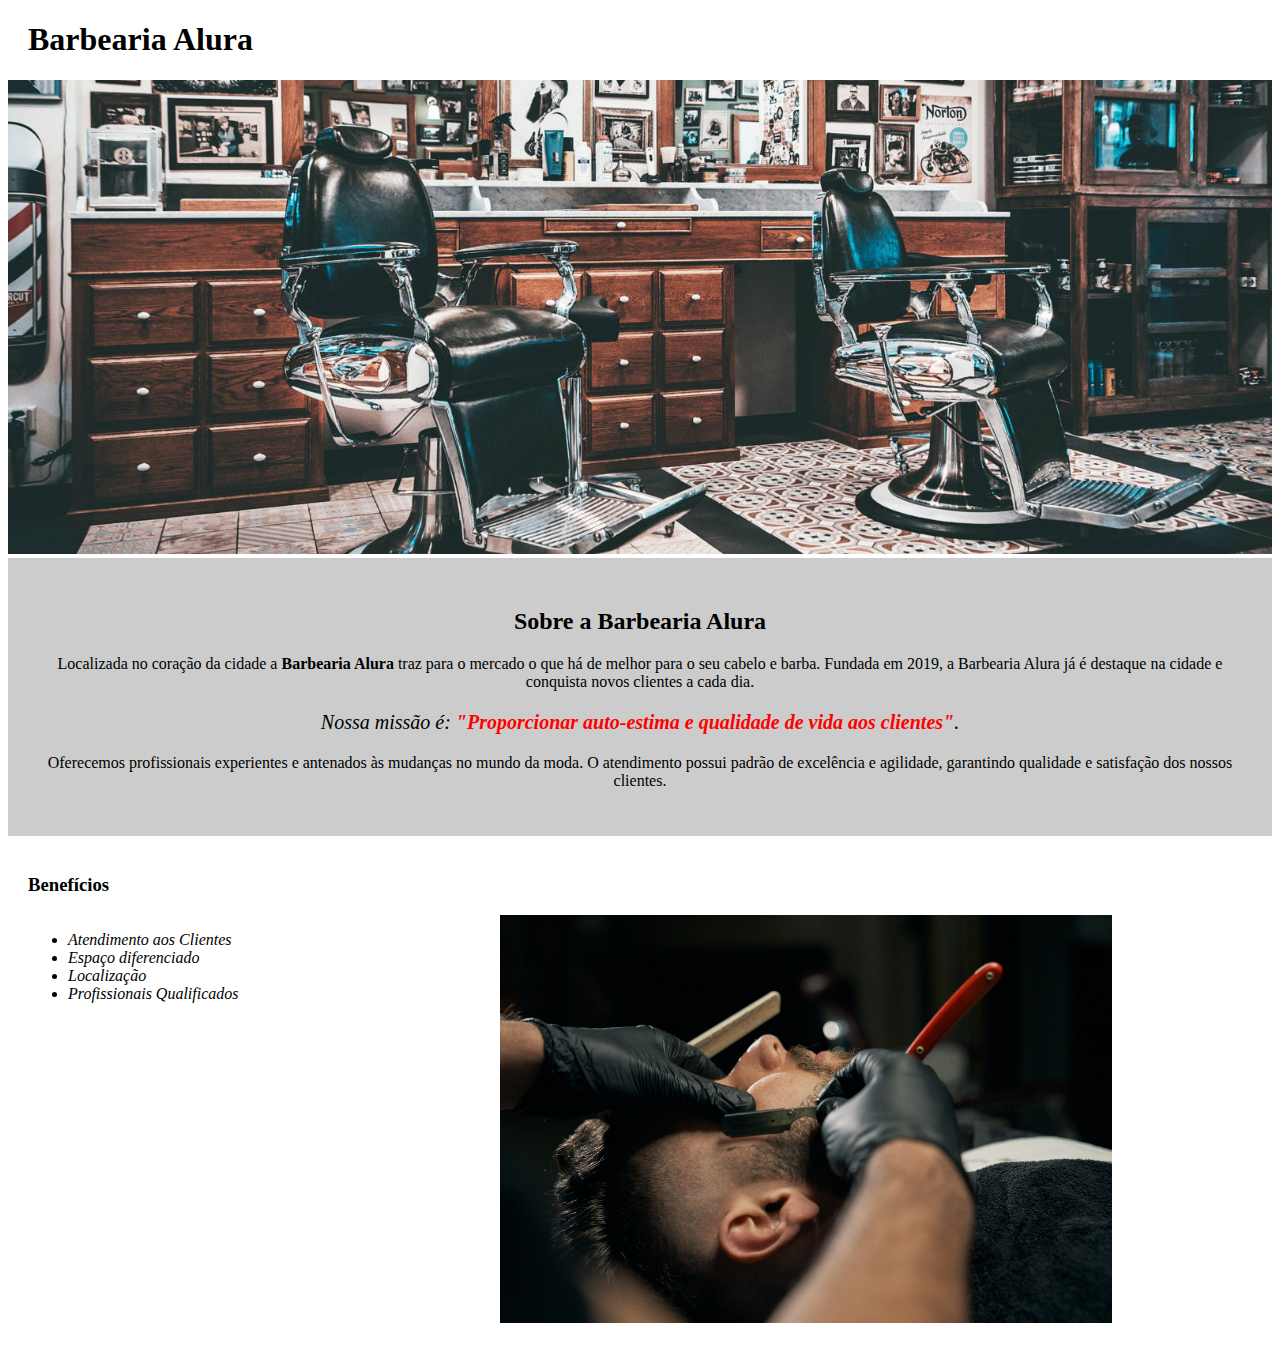
<file: 1 quadrado/02-03-04/index.html>
<!DOCTYPE html>
<html lang="pt-br">
    <head>
        <meta charset="UTF-8">
        <title>Barbearia Alura</title>
        <link rel="stylesheet" href="style-home.css">
    </head>

    <body>
        <header>
            <h1 class="titulo-principal">Barbearia Alura</h1>
        </header>
        <img id="banner" src="banner-1600x600.jpg">
        <div class="principal">
            <h2>Sobre a Barbearia Alura</h2>
        
            <p>Localizada no coração da cidade a <strong>Barbearia Alura</strong> traz para o mercado o que há de melhor para o seu cabelo e barba. 
            Fundada em 2019, a Barbearia Alura já é destaque na cidade e conquista novos clientes a cada dia.</p>
        
            <p id="missao"><em>Nossa missão é: <strong>"Proporcionar auto-estima e qualidade de vida aos clientes"</strong>.</em></p>
        
            <p>Oferecemos profissionais experientes e antenados às mudanças no mundo da moda. 
            O atendimento possui padrão de excelência e agilidade, garantindo qualidade e satisfação dos nossos clientes.</p>
            </div>

            <div class="beneficios">
                <h3>Benefícios</h3>
            
                <ul>
                    <li class="itens">Atendimento aos Clientes</li>
                    <li class="itens">Espaço diferenciado</li>
                    <li class="itens">Localização</li>
                    <li class="itens">Profissionais Qualificados</li>
                </ul>
            
                <img src="barba.jpg" class="imagembeneficios">
        </div>
    </body>
</html>
</file>
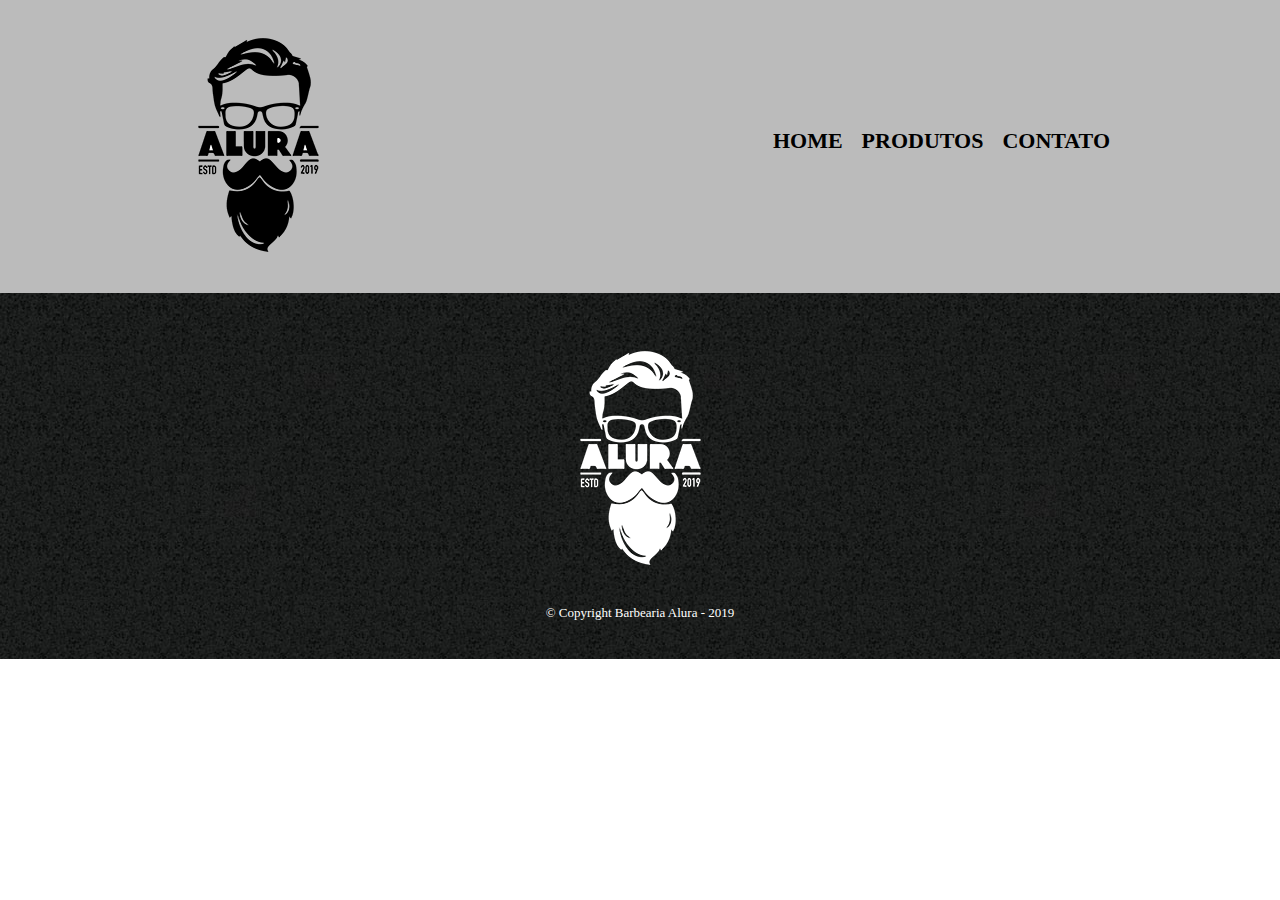
<file: 1 quadrado/02-03-04/contato.html>
<!DOCTYPE html>
<html>
    <head>
        <meta charset="UTF-8">
        <title>Contato - Barbearia Alura</title>

        <link rel="stylesheet" href="reset.css">
        <link rel="stylesheet" href="style.css">
    </head>
    <body>
        <header>
            <div class="caixa">
                <h1><img src="logo.png"></h1>

                <nav>
                    <ul>
                        <li><a href="index.html">Home</a></li>
                        <li><a href="produto.html">Produtos</a></li>
                        <li><a href="contato.html">Contato</a></li>
                    </ul>
                </nav>
            </div>
        </header>

        <footer>
            <img src="logo-branco.png">
            <p class="copyright">&copy; Copyright Barbearia Alura - 2019</p>
        </footer>
    </body>
</html>
</file>
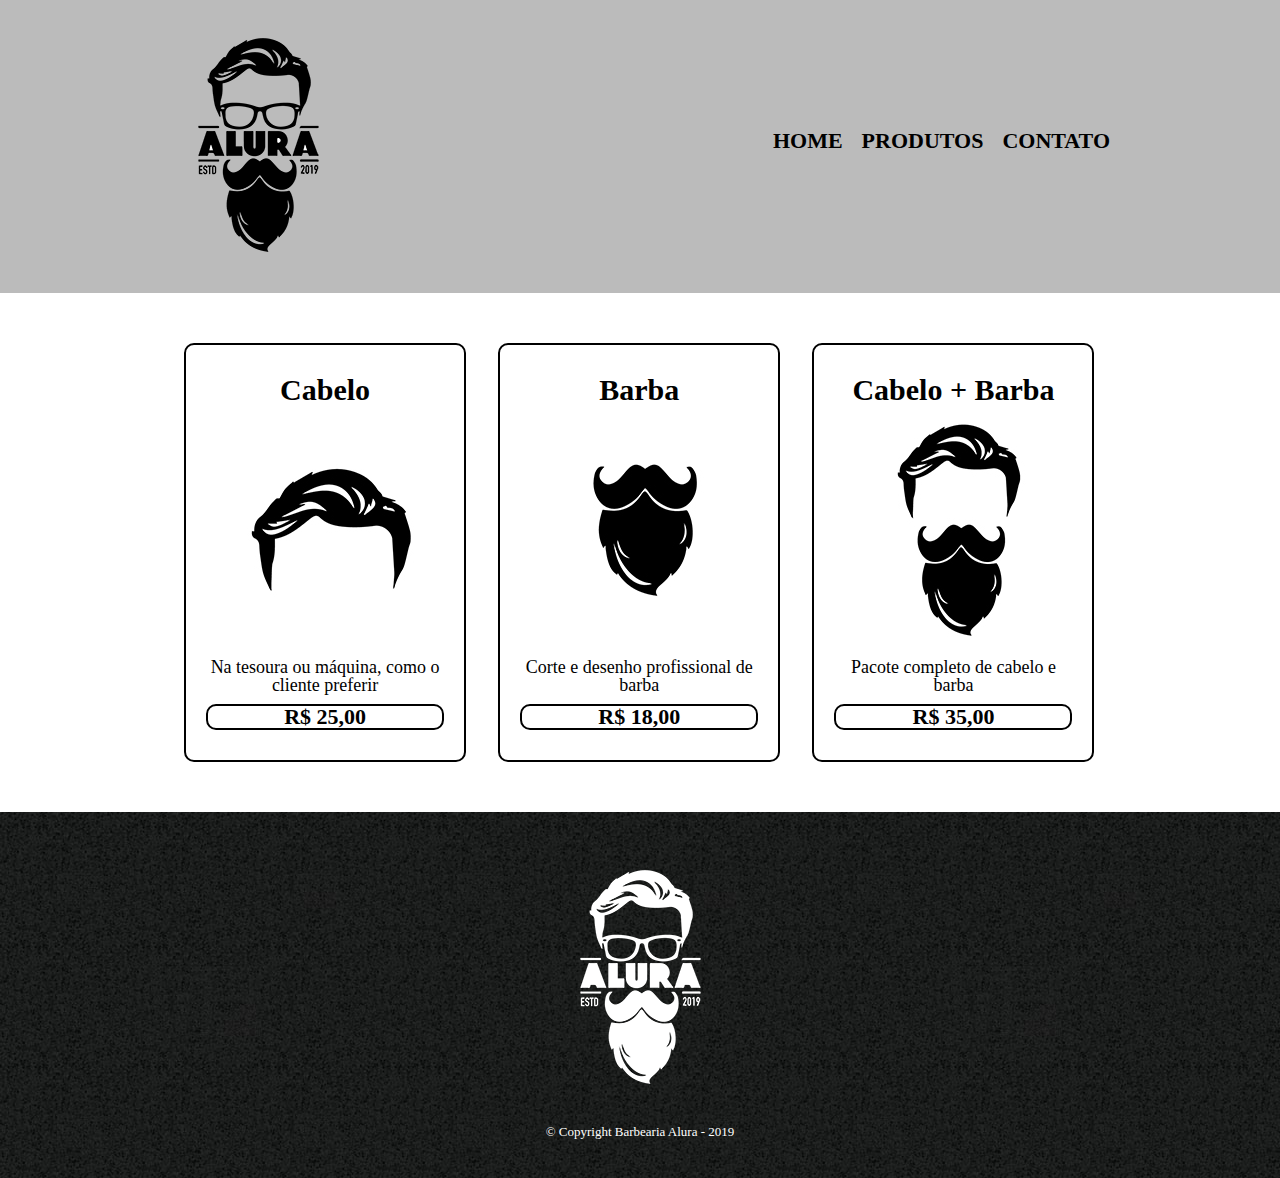
<file: 1 quadrado/02-03-04/produto.html>
<!DOCTYPE html>
<html>
    <head>
        <meta charset="UTF-8">
        <title>Produtos - Barbearia Alura</title>
        <link rel="stylesheet" href="reset.css">
        <link rel="stylesheet" href="style.css">
    </head>
    <body>
        <header>
            <div class="caixa">
                <h1><img src="logo.png"></h1>
            
                <nav>
                    <ul>
                        <li><a href="index.html">Home</a></li>
                        <li><a href="produto.html">Produtos</a></li>
                        <li><a href="contato.html">Contato</a></li>
                    </ul>
                </nav>
            </div>
        </header>

        <main>
            <ul class="produtos">
                <li>
                    <h2>Cabelo</h2>
                    <img src="cabelo.jpg">
                    <p class="produto-descricao">Na tesoura ou máquina, como o cliente preferir</p>
                    <p class="produto-preco">R$ 25,00</p>
                </li>
                <li>
                    <h2>Barba</h2>
                    <img src="barbaa.jpg">
                    <p class="produto-descricao">Corte e desenho profissional de barba</p>
                    <p class="produto-preco">R$ 18,00</p>
                </li>
                <li>
                    <h2>Cabelo + Barba</h2>
                    <img src="cabelo+barba.jpg">
                    <p class="produto-descricao">Pacote completo de cabelo e barba</p>
                    <p class="produto-preco">R$ 35,00</p>
                </li>
            </ul>
        </main>
        <footer>
            <img src="logo-branco.png">
            <p class="copyright">&copy; Copyright Barbearia Alura - 2019</p>
        </footer>
    </body>
</html>
</file>
<file: 1 quadrado/02-03-04/style-home.css>
body {

}

.principal{
    background: #CCCCCC;
    padding: 30px;
}

#banner {
    width: 100%;
}

.titulo-centralizado {
    text-align: center
}
p {
    text-align: center;
}

#missao {
    font-size: 20px
}

em strong {
    color: #FF0000;
}

.itens {
    font-style: italic
}

.beneficios {
    background: #FFFFFF;
    padding: 20px;
}

h2 {
    text-align: center;
}

ul {
    display: inline-block;
    vertical-align: top;
    width: 20%;
    margin-right: 15%;
}

.imagembeneficios {
    width: 50%;
}

.titulo-principal {
    padding-left: 20px;
}
</file>
<file: 1 quadrado/02-03-04/style.css>
header {
    background: #BBBBBB;
    padding: 20px 0;
}

.caixa {
    position: relative;
    width: 940px;
    margin: 0 auto;
}

nav {
    position: absolute;
    top: 110px;
    right: 0;
}

nav li {
    display: inline;
    margin: 0 0 0 15px;
}

nav a {
    text-transform: uppercase;
    color: #000000;
    font-weight: bold;
    font-size: 22px;
    text-decoration: none;
}

nav a:hover {
    color: #C78C19;
    text-decoration: underline;
}

.produtos {
    width: 940px;
    margin: 0 auto;
    padding: 50px 0;
}

.produtos li {
    display: inline-block;
    text-align: center;
    width: 30%;
    vertical-align: top;
    margin: 0 1.5%;
    padding: 30px 20px;
    box-sizing: border-box;
    border: 2px solid #000000;
    border-radius: 10px;
}

.produtos li:hover {
    border-color: #C78C19;
}

.produtos li:active {
    border-color: #088C19;    
}

.produtos li:hover h2 {
    font-size: 34px;
}

.produtos h2 {
    font-size: 30px;
    font-weight: bold;
}

.produto-descricao {
    font-size: 18px;
}

.produto-preco {
    font-size: 22px;
    font-weight: bold;
    margin-top: 10px;
    border: 2px solid #000000;
border-radius: 10px;
}

footer {
    text-align: center;
    background: url("bg.jpg");
    padding: 40px 0;
}

.copyright {
    color: #FFFFFF;
    font-size: 13px;
    margin: 20px 0 0;
}
</file>
